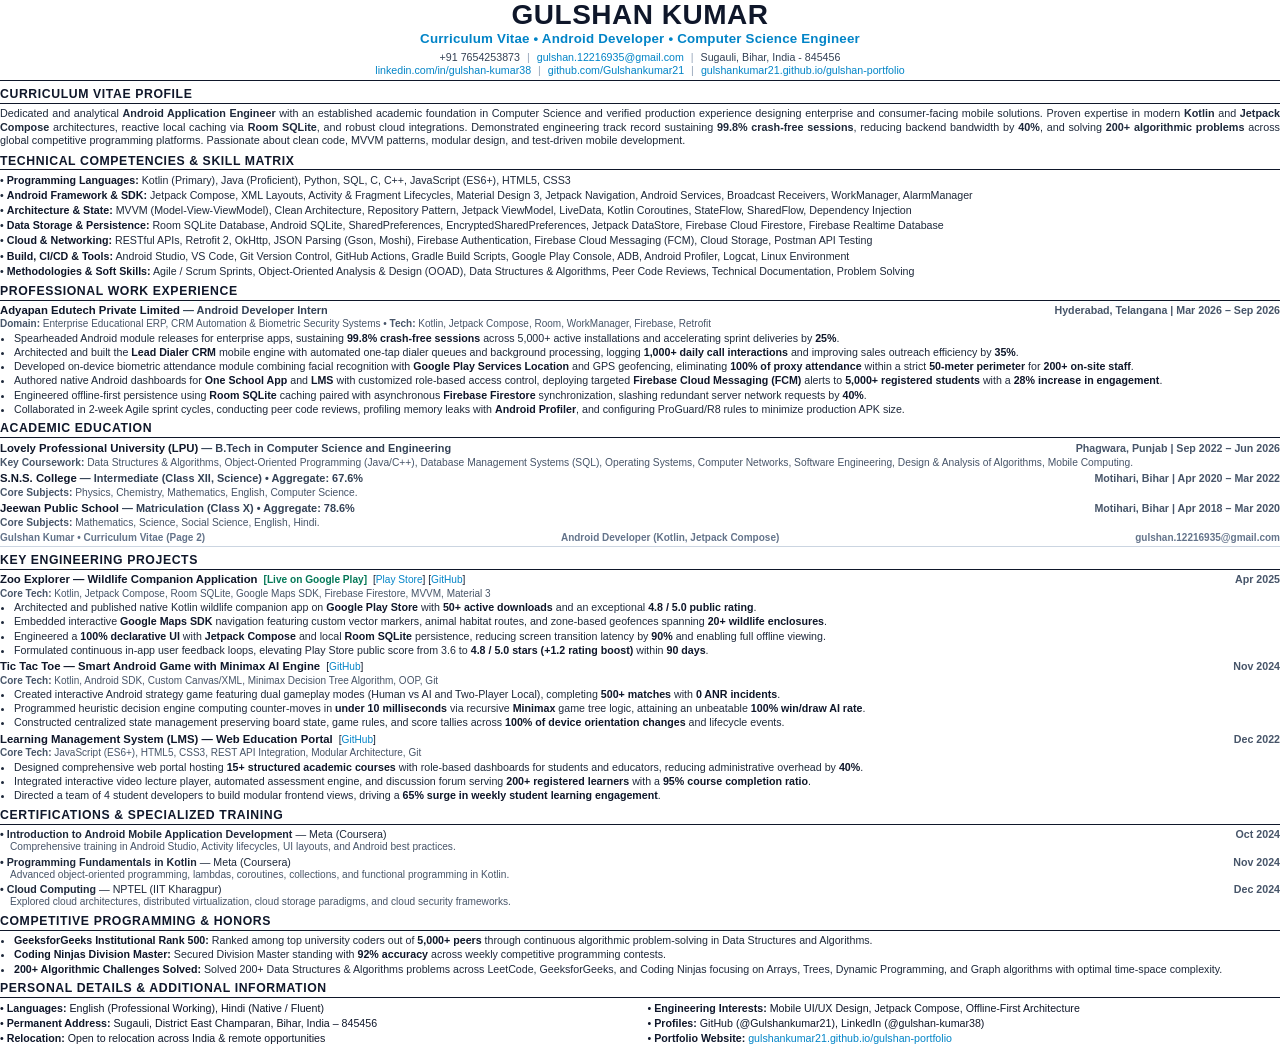
<file: cv.html>
<!DOCTYPE html>
<html lang="en">
<head>
  <meta charset="UTF-8">
  <title>Gulshan Kumar - Curriculum Vitae (CV)</title>
  <style>
    @page {
      size: letter;
      margin: 12.0mm 12.7mm 11.5mm 12.7mm;
    }
    *, *:before, *:after {
      box-sizing: border-box;
    }
    body {
      font-family: -apple-system, BlinkMacSystemFont, "Segoe UI", Roboto, "Helvetica Neue", Arial, sans-serif;
      color: #0f172a;
      background: #ffffff;
      line-height: 1.22;
      font-size: 8.1pt;
      margin: 0;
      padding: 0;
      -webkit-font-smoothing: antialiased;
    }
    
    a {
      color: #0284c7;
      text-decoration: none;
    }
    a:hover {
      text-decoration: underline;
    }

    /* Page container */
    .cv-page {
      width: 100%;
    }
    #page-2 {
      page-break-before: always;
      break-before: page;
    }

    /* Header */
    .header {
      text-align: center;
      margin-bottom: 4px;
      padding-bottom: 3px;
      border-bottom: 1.5px solid #0f172a;
    }
    h1.name {
      font-size: 21pt;
      font-weight: 800;
      color: #0f172a;
      letter-spacing: 0.5px;
      line-height: 1.05;
      margin: 0 0 2px 0;
      text-transform: uppercase;
    }
    .role-title {
      font-size: 10pt;
      font-weight: 700;
      color: #0284c7;
      margin: 0 0 3px 0;
      letter-spacing: 0.2px;
    }
    .contact-line {
      font-size: 8.0pt;
      color: #334155;
      display: flex;
      justify-content: center;
      align-items: center;
      flex-wrap: wrap;
      gap: 7px;
      line-height: 1.25;
    }
    .contact-sep {
      color: #94a3b8;
      font-weight: 400;
    }

    /* Page 2 Header (Compact) */
    .page2-header {
      display: flex;
      justify-content: space-between;
      align-items: baseline;
      border-bottom: 1px solid #cbd5e1;
      padding-bottom: 2px;
      margin-bottom: 5px;
      font-size: 7.5pt;
      color: #64748b;
      font-weight: 600;
    }

    /* Section Headings */
    section {
      margin-top: 5.5px;
      margin-bottom: 3px;
    }
    h2.section-heading {
      font-size: 9.2pt;
      font-weight: 800;
      color: #0f172a;
      text-transform: uppercase;
      letter-spacing: 0.6px;
      border-bottom: 1.2px solid #0f172a;
      padding-bottom: 1px;
      margin: 0 0 3.5px 0;
    }

    /* Summary */
    .summary-text {
      font-size: 8.1pt;
      color: #1e293b;
      line-height: 1.26;
      text-align: justify;
      margin: 0;
    }
    
    /* Skills Grid */
    .skills-block {
      margin: 0;
    }
    .skill-row {
      font-size: 8.0pt;
      color: #1e293b;
      line-height: 1.25;
      margin-bottom: 1.8px;
    }
    .skill-row strong {
      color: #0f172a;
      font-weight: 700;
    }
    
    /* Item Header */
    .item-row {
      display: flex;
      justify-content: space-between;
      align-items: baseline;
      margin-top: 3px;
      margin-bottom: 0.5px;
    }
    .item-primary {
      font-size: 8.5pt;
      font-weight: 700;
      color: #0f172a;
    }
    .item-secondary {
      font-size: 8.2pt;
      font-weight: 600;
      color: #334155;
    }
    .item-date {
      font-size: 8.0pt;
      font-weight: 600;
      color: #475569;
      white-space: nowrap;
    }
    
    /* Native Round Bullets */
    ul {
      list-style-type: disc;
      padding-left: 14px;
      margin-top: 1px;
      margin-bottom: 2px;
    }
    li {
      margin-bottom: 1.2px;
      color: #1e293b;
      font-size: 8.0pt;
      text-align: left;
      line-height: 1.22;
    }
    li strong {
      color: #0f172a;
      font-weight: 700;
    }
    
    /* Project Tools Subtitle */
    .project-tools {
      font-size: 7.5pt;
      color: #475569;
      margin-top: 0.5px;
      margin-bottom: 1.5px;
      line-height: 1.2;
    }

    /* Cert item */
    .cert-row {
      display: flex;
      justify-content: space-between;
      align-items: baseline;
      margin-bottom: 1.5px;
      font-size: 8.0pt;
      color: #1e293b;
    }

    /* Education item */
    .edu-item {
      margin-top: 2.5px;
      margin-bottom: 2px;
    }
    .coursework {
      font-size: 7.7pt;
      color: #475569;
      margin-top: 1px;
      line-height: 1.2;
    }

    /* Two-column layout helper for certifications & achievements or personal details */
    .two-col-grid {
      display: flex;
      gap: 15px;
      margin-top: 2px;
    }
    .two-col-grid > div {
      flex: 1;
    }
  </style>
</head>
<body>

  <!-- ==================== PAGE 1 ==================== -->
  <div class="cv-page" id="page-1">
    
    <!-- Header -->
    <div class="header">
      <h1 class="name">Gulshan Kumar</h1>
      <div class="role-title">Curriculum Vitae &bull; Android Developer &bull; Computer Science Engineer</div>
      <div class="contact-line">
        <span>+91 7654253873</span>
        <span class="contact-sep">|</span>
        <span><a href="mailto:gulshan.12216935@gmail.com">gulshan.12216935@gmail.com</a></span>
        <span class="contact-sep">|</span>
        <span>Sugauli, Bihar, India - 845456</span>
      </div>
      <div class="contact-line">
        <span><a href="https://www.linkedin.com/in/gulshan-kumar38" target="_blank">linkedin.com/in/gulshan-kumar38</a></span>
        <span class="contact-sep">|</span>
        <span><a href="https://github.com/Gulshankumar21" target="_blank">github.com/Gulshankumar21</a></span>
        <span class="contact-sep">|</span>
        <span><a href="https://gulshankumar21.github.io/gulshan-portfolio/" target="_blank">gulshankumar21.github.io/gulshan-portfolio</a></span>
      </div>
    </div>

    <!-- CURRICULUM VITAE PROFILE -->
    <section>
      <h2 class="section-heading">Curriculum Vitae Profile</h2>
      <div class="summary-text">
        Dedicated and analytical <strong>Android Application Engineer</strong> with an established academic foundation in Computer Science and verified production experience designing enterprise and consumer-facing mobile solutions. Proven expertise in modern <strong>Kotlin</strong> and <strong>Jetpack Compose</strong> architectures, reactive local caching via <strong>Room SQLite</strong>, and robust cloud integrations. Demonstrated engineering track record sustaining <strong>99.8% crash-free sessions</strong>, reducing backend bandwidth by <strong>40%</strong>, and solving <strong>200+ algorithmic problems</strong> across global competitive programming platforms. Passionate about clean code, MVVM patterns, modular design, and test-driven mobile development.
      </div>
    </section>

    <!-- TECHNICAL & PROFESSIONAL COMPETENCIES -->
    <section>
      <h2 class="section-heading">Technical Competencies &amp; Skill Matrix</h2>
      <div class="skills-block">
        <div class="skill-row">• <strong>Programming Languages:</strong> Kotlin (Primary), Java (Proficient), Python, SQL, C, C++, JavaScript (ES6+), HTML5, CSS3</div>
        <div class="skill-row">• <strong>Android Framework &amp; SDK:</strong> Jetpack Compose, XML Layouts, Activity &amp; Fragment Lifecycles, Material Design 3, Jetpack Navigation, Android Services, Broadcast Receivers, WorkManager, AlarmManager</div>
        <div class="skill-row">• <strong>Architecture &amp; State:</strong> MVVM (Model-View-ViewModel), Clean Architecture, Repository Pattern, Jetpack ViewModel, LiveData, Kotlin Coroutines, StateFlow, SharedFlow, Dependency Injection</div>
        <div class="skill-row">• <strong>Data Storage &amp; Persistence:</strong> Room SQLite Database, Android SQLite, SharedPreferences, EncryptedSharedPreferences, Jetpack DataStore, Firebase Cloud Firestore, Firebase Realtime Database</div>
        <div class="skill-row">• <strong>Cloud &amp; Networking:</strong> RESTful APIs, Retrofit 2, OkHttp, JSON Parsing (Gson, Moshi), Firebase Authentication, Firebase Cloud Messaging (FCM), Cloud Storage, Postman API Testing</div>
        <div class="skill-row">• <strong>Build, CI/CD &amp; Tools:</strong> Android Studio, VS Code, Git Version Control, GitHub Actions, Gradle Build Scripts, Google Play Console, ADB, Android Profiler, Logcat, Linux Environment</div>
        <div class="skill-row">• <strong>Methodologies &amp; Soft Skills:</strong> Agile / Scrum Sprints, Object-Oriented Analysis &amp; Design (OOAD), Data Structures &amp; Algorithms, Peer Code Reviews, Technical Documentation, Problem Solving</div>
      </div>
    </section>

    <!-- PROFESSIONAL WORK EXPERIENCE -->
    <section>
      <h2 class="section-heading">Professional Work Experience</h2>
      
      <div class="item-row">
        <div>
          <span class="item-primary">Adyapan Edutech Private Limited</span>
          <span class="item-secondary"> &mdash; Android Developer Intern</span>
        </div>
        <span class="item-date">Hyderabad, Telangana | Mar 2026 &ndash; Sep 2026</span>
      </div>
      <div class="project-tools"><strong>Domain:</strong> Enterprise Educational ERP, CRM Automation &amp; Biometric Security Systems &bull; <strong>Tech:</strong> Kotlin, Jetpack Compose, Room, WorkManager, Firebase, Retrofit</div>
      <ul>
        <li>Spearheaded Android module releases for enterprise apps, sustaining <strong>99.8% crash-free sessions</strong> across 5,000+ active installations and accelerating sprint deliveries by <strong>25%</strong>.</li>
        <li>Architected and built the <strong>Lead Dialer CRM</strong> mobile engine with automated one-tap dialer queues and background processing, logging <strong>1,000+ daily call interactions</strong> and improving sales outreach efficiency by <strong>35%</strong>.</li>
        <li>Developed on-device biometric attendance module combining facial recognition with <strong>Google Play Services Location</strong> and GPS geofencing, eliminating <strong>100% of proxy attendance</strong> within a strict <strong>50-meter perimeter</strong> for <strong>200+ on-site staff</strong>.</li>
        <li>Authored native Android dashboards for <strong>One School App</strong> and <strong>LMS</strong> with customized role-based access control, deploying targeted <strong>Firebase Cloud Messaging (FCM)</strong> alerts to <strong>5,000+ registered students</strong> with a <strong>28% increase in engagement</strong>.</li>
        <li>Engineered offline-first persistence using <strong>Room SQLite</strong> caching paired with asynchronous <strong>Firebase Firestore</strong> synchronization, slashing redundant server network requests by <strong>40%</strong>.</li>
        <li>Collaborated in 2-week Agile sprint cycles, conducting peer code reviews, profiling memory leaks with <strong>Android Profiler</strong>, and configuring ProGuard/R8 rules to minimize production APK size.</li>
      </ul>
    </section>

    <!-- ACADEMIC EDUCATION (PAGE 1) -->
    <section>
      <h2 class="section-heading">Academic Education</h2>
      
      <div class="edu-item">
        <div class="item-row">
          <div>
            <span class="item-primary">Lovely Professional University (LPU)</span>
            <span class="item-secondary"> &mdash; B.Tech in Computer Science and Engineering</span>
          </div>
          <span class="item-date">Phagwara, Punjab | Sep 2022 &ndash; Jun 2026</span>
        </div>
        <div class="coursework">
          <strong>Key Coursework:</strong> Data Structures &amp; Algorithms, Object-Oriented Programming (Java/C++), Database Management Systems (SQL), Operating Systems, Computer Networks, Software Engineering, Design &amp; Analysis of Algorithms, Mobile Computing.
        </div>
      </div>
      
      <div class="edu-item">
        <div class="item-row">
          <div>
            <span class="item-primary">S.N.S. College</span>
            <span class="item-secondary"> &mdash; Intermediate (Class XII, Science) &bull; Aggregate: <strong>67.6%</strong></span>
          </div>
          <span class="item-date">Motihari, Bihar | Apr 2020 &ndash; Mar 2022</span>
        </div>
        <div class="coursework">
          <strong>Core Subjects:</strong> Physics, Chemistry, Mathematics, English, Computer Science.
        </div>
      </div>

      <div class="edu-item">
        <div class="item-row">
          <div>
            <span class="item-primary">Jeewan Public School</span>
            <span class="item-secondary"> &mdash; Matriculation (Class X) &bull; Aggregate: <strong>78.6%</strong></span>
          </div>
          <span class="item-date">Motihari, Bihar | Apr 2018 &ndash; Mar 2020</span>
        </div>
        <div class="coursework">
          <strong>Core Subjects:</strong> Mathematics, Science, Social Science, English, Hindi.
        </div>
      </div>
    </section>

  </div>

  <!-- ==================== PAGE 2 ==================== -->
  <div class="cv-page" id="page-2">
    
    <div class="page2-header">
      <span>Gulshan Kumar &bull; Curriculum Vitae (Page 2)</span>
      <span>Android Developer (Kotlin, Jetpack Compose)</span>
      <span>gulshan.12216935@gmail.com</span>
    </div>

    <!-- ACADEMIC & TECHNICAL PROJECTS -->
    <section>
      <h2 class="section-heading">Key Engineering Projects</h2>
      
      <!-- Zoo Explorer -->
      <div class="item-row">
        <div>
          <span class="item-primary">Zoo Explorer &mdash; Wildlife Companion Application</span>
          <span style="font-size: 7.6pt; color: #047857; font-weight: 700; margin-left: 3px;">[Live on Google Play]</span>
          <span style="font-size: 7.6pt; margin-left: 3px;">
            [<a href="https://play.google.com/store/apps/details?id=com.wildlife.zooexplorer" target="_blank">Play Store</a>] 
            [<a href="https://github.com/Gulshankumar21" target="_blank">GitHub</a>]
          </span>
        </div>
        <span class="item-date">Apr 2025</span>
      </div>
      <div class="project-tools"><strong>Core Tech:</strong> Kotlin, Jetpack Compose, Room SQLite, Google Maps SDK, Firebase Firestore, MVVM, Material 3</div>
      <ul>
        <li>Architected and published native Kotlin wildlife companion app on <strong>Google Play Store</strong> with <strong>50+ active downloads</strong> and an exceptional <strong>4.8 / 5.0 public rating</strong>.</li>
        <li>Embedded interactive <strong>Google Maps SDK</strong> navigation featuring custom vector markers, animal habitat routes, and zone-based geofences spanning <strong>20+ wildlife enclosures</strong>.</li>
        <li>Engineered a <strong>100% declarative UI</strong> with <strong>Jetpack Compose</strong> and local <strong>Room SQLite</strong> persistence, reducing screen transition latency by <strong>90%</strong> and enabling full offline viewing.</li>
        <li>Formulated continuous in-app user feedback loops, elevating Play Store public score from 3.6 to <strong>4.8 / 5.0 stars (+1.2 rating boost)</strong> within <strong>90 days</strong>.</li>
      </ul>

      <!-- Tic Tac Toe -->
      <div class="item-row" style="margin-top: 3.5px;">
        <div>
          <span class="item-primary">Tic Tac Toe &mdash; Smart Android Game with Minimax AI Engine</span>
          <span style="font-size: 7.6pt; margin-left: 3px;">[<a href="https://github.com/Gulshankumar21" target="_blank">GitHub</a>]</span>
        </div>
        <span class="item-date">Nov 2024</span>
      </div>
      <div class="project-tools"><strong>Core Tech:</strong> Kotlin, Android SDK, Custom Canvas/XML, Minimax Decision Tree Algorithm, OOP, Git</div>
      <ul>
        <li>Created interactive Android strategy game featuring dual gameplay modes (Human vs AI and Two-Player Local), completing <strong>500+ matches</strong> with <strong>0 ANR incidents</strong>.</li>
        <li>Programmed heuristic decision engine computing counter-moves in <strong>under 10 milliseconds</strong> via recursive <strong>Minimax</strong> game tree logic, attaining an unbeatable <strong>100% win/draw AI rate</strong>.</li>
        <li>Constructed centralized state management preserving board state, game rules, and score tallies across <strong>100% of device orientation changes</strong> and lifecycle events.</li>
      </ul>

      <!-- Learning Management System (LMS) -->
      <div class="item-row" style="margin-top: 3.5px;">
        <div>
          <span class="item-primary">Learning Management System (LMS) &mdash; Web Education Portal</span>
          <span style="font-size: 7.6pt; margin-left: 3px;">[<a href="https://github.com/Gulshankumar21" target="_blank">GitHub</a>]</span>
        </div>
        <span class="item-date">Dec 2022</span>
      </div>
      <div class="project-tools"><strong>Core Tech:</strong> JavaScript (ES6+), HTML5, CSS3, REST API Integration, Modular Architecture, Git</div>
      <ul>
        <li>Designed comprehensive web portal hosting <strong>15+ structured academic courses</strong> with role-based dashboards for students and educators, reducing administrative overhead by <strong>40%</strong>.</li>
        <li>Integrated interactive video lecture player, automated assessment engine, and discussion forum serving <strong>200+ registered learners</strong> with a <strong>95% course completion ratio</strong>.</li>
        <li>Directed a team of 4 student developers to build modular frontend views, driving a <strong>65% surge in weekly student learning engagement</strong>.</li>
      </ul>
    </section>

    <!-- PROFESSIONAL CERTIFICATIONS & TRAINING -->
    <section>
      <h2 class="section-heading">Certifications &amp; Specialized Training</h2>
      
      <div class="cert-row">
        <div>
          <strong>• Introduction to Android Mobile Application Development</strong> &mdash; Meta (Coursera)
          <div style="font-size: 7.6pt; color: #475569; margin-left: 10px;">Comprehensive training in Android Studio, Activity lifecycles, UI layouts, and Android best practices.</div>
        </div>
        <span class="item-date">Oct 2024</span>
      </div>

      <div class="cert-row" style="margin-top: 2px;">
        <div>
          <strong>• Programming Fundamentals in Kotlin</strong> &mdash; Meta (Coursera)
          <div style="font-size: 7.6pt; color: #475569; margin-left: 10px;">Advanced object-oriented programming, lambdas, coroutines, collections, and functional programming in Kotlin.</div>
        </div>
        <span class="item-date">Nov 2024</span>
      </div>

      <div class="cert-row" style="margin-top: 2px;">
        <div>
          <strong>• Cloud Computing</strong> &mdash; NPTEL (IIT Kharagpur)
          <div style="font-size: 7.6pt; color: #475569; margin-left: 10px;">Explored cloud architectures, distributed virtualization, cloud storage paradigms, and cloud security frameworks.</div>
        </div>
        <span class="item-date">Dec 2024</span>
      </div>
    </section>

    <!-- COMPETITIVE PROGRAMMING & HONORS -->
    <section>
      <h2 class="section-heading">Competitive Programming &amp; Honors</h2>
      <ul>
        <li><strong>GeeksforGeeks Institutional Rank 500:</strong> Ranked among top university coders out of <strong>5,000+ peers</strong> through continuous algorithmic problem-solving in Data Structures and Algorithms.</li>
        <li><strong>Coding Ninjas Division Master:</strong> Secured Division Master standing with <strong>92% accuracy</strong> across weekly competitive programming contests.</li>
        <li><strong>200+ Algorithmic Challenges Solved:</strong> Solved 200+ Data Structures &amp; Algorithms problems across LeetCode, GeeksforGeeks, and Coding Ninjas focusing on Arrays, Trees, Dynamic Programming, and Graph algorithms with optimal time-space complexity.</li>
      </ul>
    </section>

    <!-- LEADERSHIP & PERSONAL PARTICULARS -->
    <section>
      <h2 class="section-heading">Personal Details &amp; Additional Information</h2>
      <div class="two-col-grid">
        <div>
          <div style="font-size: 8.0pt; margin-bottom: 2px;">• <strong>Languages:</strong> English (Professional Working), Hindi (Native / Fluent)</div>
          <div style="font-size: 8.0pt; margin-bottom: 2px;">• <strong>Permanent Address:</strong> Sugauli, District East Champaran, Bihar, India &ndash; 845456</div>
          <div style="font-size: 8.0pt;">• <strong>Relocation:</strong> Open to relocation across India &amp; remote opportunities</div>
        </div>
        <div>
          <div style="font-size: 8.0pt; margin-bottom: 2px;">• <strong>Engineering Interests:</strong> Mobile UI/UX Design, Jetpack Compose, Offline-First Architecture</div>
          <div style="font-size: 8.0pt; margin-bottom: 2px;">• <strong>Profiles:</strong> GitHub (@Gulshankumar21), LinkedIn (@gulshan-kumar38)</div>
          <div style="font-size: 8.0pt;">• <strong>Portfolio Website:</strong> <a href="https://gulshankumar21.github.io/gulshan-portfolio/" target="_blank">gulshankumar21.github.io/gulshan-portfolio</a></div>
        </div>
      </div>
    </section>

  </div>

</body>
</html>
</file>
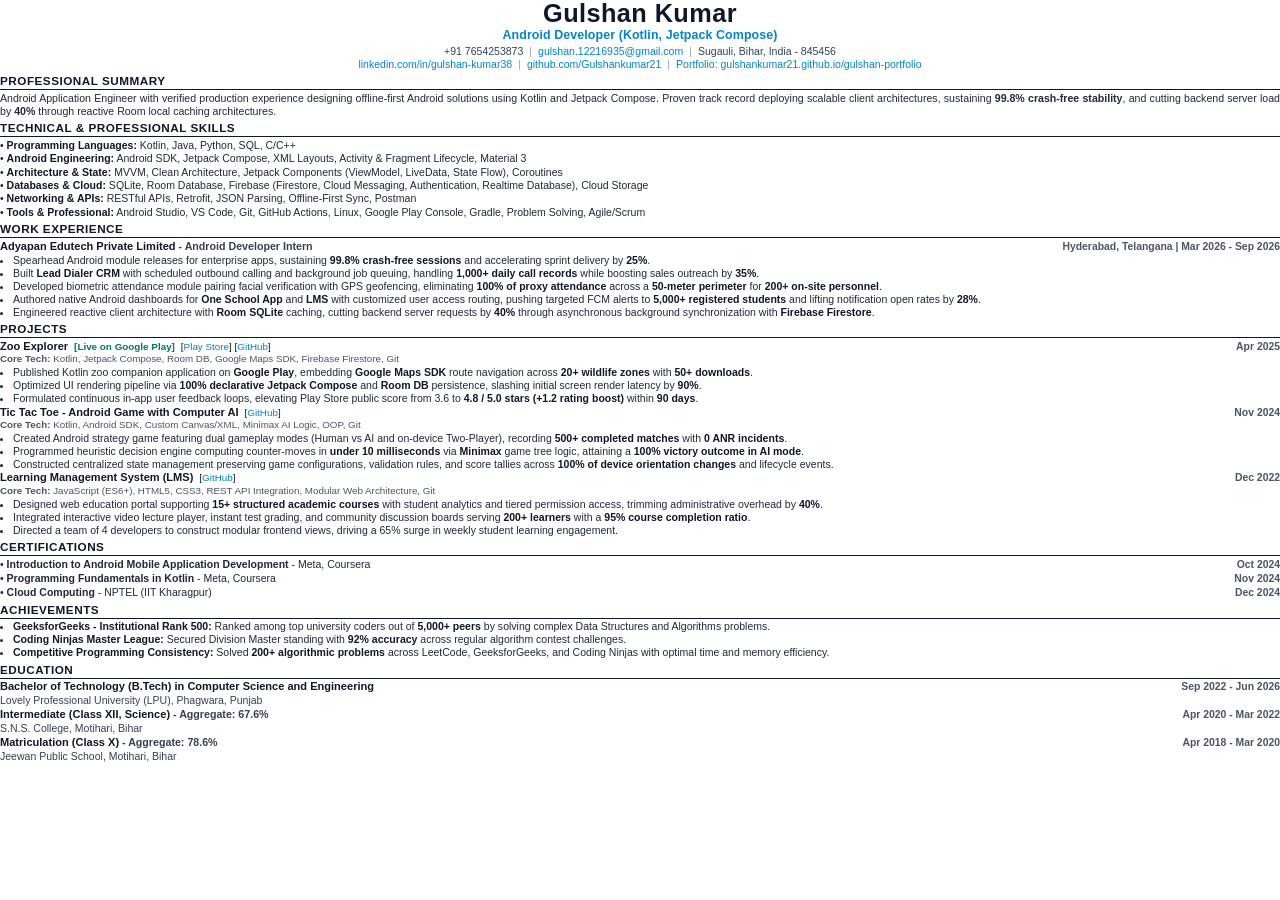
<file: resume.html>
<!DOCTYPE html>
<html lang="en">
<head>
  <meta charset="UTF-8">
  <title>Gulshan Kumar - Android Developer Resume</title>
  <style>
    @page {
      size: letter;
      margin: 12.0mm 12.7mm 11.5mm 12.7mm; /* Standard 0.5-inch ATS margins */
    }
    *, *:before, *:after {
      box-sizing: border-box;
    }
    body {
      font-family: -apple-system, BlinkMacSystemFont, "Segoe UI", Roboto, "Helvetica Neue", Arial, sans-serif;
      color: #0f172a;
      background: #ffffff;
      line-height: 1.20;
      font-size: 7.95pt;
      margin: 0;
      padding: 0;
      -webkit-font-smoothing: antialiased;
    }
    
    a {
      color: #0284c7;
      text-decoration: none;
    }
    a:hover {
      text-decoration: underline;
    }

    /* Header */
    .header {
      text-align: center;
      margin-bottom: 2.5px;
    }
    h1.name {
      font-size: 19pt;
      font-weight: 800;
      color: #0f172a;
      letter-spacing: 0.4px;
      line-height: 1.05;
      margin: 0 0 1.5px 0;
    }
    .role-title {
      font-size: 9.3pt;
      font-weight: 700;
      color: #0284c7;
      margin: 0 0 2px 0;
      letter-spacing: 0.1px;
    }
    .contact-line {
      font-size: 7.9pt;
      color: #334155;
      display: flex;
      justify-content: center;
      align-items: center;
      flex-wrap: wrap;
      gap: 6px;
      line-height: 1.2;
    }
    .contact-sep {
      color: #94a3b8;
      font-weight: 400;
    }

    /* Section Headings */
    section {
      margin-top: 4.0px;
      margin-bottom: 1.5px;
    }
    h2.section-heading {
      font-size: 8.8pt;
      font-weight: 800;
      color: #0f172a;
      text-transform: uppercase;
      letter-spacing: 0.5px;
      border-bottom: 1.15px solid #0f172a;
      padding-bottom: 0.5px;
      margin: 0 0 1.8px 0;
    }

    /* Professional Summary */
    .summary-text {
      font-size: 7.95pt;
      color: #1e293b;
      line-height: 1.22;
      text-align: justify;
      margin: 0;
    }
    
    /* Skills */
    .skills-block {
      margin: 0;
    }
    .skill-row {
      font-size: 7.9pt;
      color: #1e293b;
      line-height: 1.22;
      margin-bottom: 0.5px;
      white-space: nowrap;
      overflow: hidden;
      text-overflow: ellipsis;
    }
    .skill-row strong {
      color: #0f172a;
      font-weight: 700;
    }
    
    /* Item Header */
    .item-row {
      display: flex;
      justify-content: space-between;
      align-items: baseline;
      margin-top: 1.5px;
      margin-bottom: 0.2px;
    }
    .item-primary {
      font-size: 8.3pt;
      font-weight: 700;
      color: #0f172a;
    }
    .item-secondary {
      font-size: 8.0pt;
      font-weight: 600;
      color: #334155;
    }
    .item-date {
      font-size: 7.8pt;
      font-weight: 600;
      color: #475569;
      white-space: nowrap;
    }
    
    /* Native Round Bullets */
    ul {
      list-style-type: disc;
      padding-left: 13px;
      margin-top: 0.5px;
      margin-bottom: 0.7px;
    }
    li {
      margin-bottom: 0.45px;
      color: #1e293b;
      font-size: 7.9pt;
      text-align: left;
      line-height: 1.19;
    }
    li strong {
      color: #0f172a;
      font-weight: 700;
    }
    
    /* Project Tools Subtitle (Placed before <ul> so ATS parses as metadata, not unquantified bullet) */
    .project-tools {
      font-size: 7.35pt;
      color: #475569;
      margin-top: 0.3px;
      margin-bottom: 1.1px;
      line-height: 1.17;
    }

    /* Cert item */
    .cert-row {
      display: flex;
      justify-content: space-between;
      align-items: baseline;
      margin-bottom: 0.5px;
      font-size: 7.9pt;
      color: #1e293b;
    }

    /* Education item */
    .edu-item {
      margin-top: 1.4px;
      margin-bottom: 0.8px;
    }
  </style>
</head>
<body>

  <!-- Header -->
  <div class="header">
    <h1 class="name">Gulshan Kumar</h1>
    <div class="role-title">Android Developer (Kotlin, Jetpack Compose)</div>
    <div class="contact-line">
      <span>+91 7654253873</span>
      <span class="contact-sep">|</span>
      <span><a href="mailto:gulshan.12216935@gmail.com">gulshan.12216935@gmail.com</a></span>
      <span class="contact-sep">|</span>
      <span>Sugauli, Bihar, India - 845456</span>
    </div>
    <div class="contact-line">
      <span><a href="https://www.linkedin.com/in/gulshan-kumar38" target="_blank">linkedin.com/in/gulshan-kumar38</a></span>
      <span class="contact-sep">|</span>
      <span><a href="https://github.com/Gulshankumar21" target="_blank">github.com/Gulshankumar21</a></span>
      <span class="contact-sep">|</span>
      <span><a href="https://gulshankumar21.github.io/gulshan-portfolio/" target="_blank">Portfolio: gulshankumar21.github.io/gulshan-portfolio</a></span>
    </div>
  </div>

  <!-- PROFESSIONAL SUMMARY -->
  <section>
    <h2 class="section-heading">Professional Summary</h2>
    <div class="summary-text">
      Android Application Engineer with verified production experience designing offline-first Android solutions using Kotlin and Jetpack Compose. Proven track record deploying scalable client architectures, sustaining <strong>99.8% crash-free stability</strong>, and cutting backend server load by <strong>40%</strong> through reactive Room local caching architectures.
    </div>
  </section>

  <!-- TECHNICAL & PROFESSIONAL SKILLS -->
  <section>
    <h2 class="section-heading">Technical &amp; Professional Skills</h2>
    <div class="skills-block">
      <div class="skill-row">• <strong>Programming Languages:</strong> Kotlin, Java, Python, SQL, C/C++</div>
      <div class="skill-row">• <strong>Android Engineering:</strong> Android SDK, Jetpack Compose, XML Layouts, Activity &amp; Fragment Lifecycle, Material 3</div>
      <div class="skill-row">• <strong>Architecture &amp; State:</strong> MVVM, Clean Architecture, Jetpack Components (ViewModel, LiveData, State Flow), Coroutines</div>
      <div class="skill-row">• <strong>Databases &amp; Cloud:</strong> SQLite, Room Database, Firebase (Firestore, Cloud Messaging, Authentication, Realtime Database), Cloud Storage</div>
      <div class="skill-row">• <strong>Networking &amp; APIs:</strong> RESTful APIs, Retrofit, JSON Parsing, Offline-First Sync, Postman</div>
      <div class="skill-row">• <strong>Tools &amp; Professional:</strong> Android Studio, VS Code, Git, GitHub Actions, Linux, Google Play Console, Gradle, Problem Solving, Agile/Scrum</div>
    </div>
  </section>

  <!-- WORK EXPERIENCE (Internship ONLY, Mar 2026 - Sep 2026) -->
  <section>
    <h2 class="section-heading">Work Experience</h2>
    
    <div class="item-row">
      <div>
        <span class="item-primary">Adyapan Edutech Private Limited</span>
        <span class="item-secondary"> - Android Developer Intern</span>
      </div>
      <span class="item-date">Hyderabad, Telangana | Mar 2026 - Sep 2026</span>
    </div>
    <ul>
      <li>Spearhead Android module releases for enterprise apps, sustaining <strong>99.8% crash-free sessions</strong> and accelerating sprint delivery by <strong>25%</strong>.</li>
      <li>Built <strong>Lead Dialer CRM</strong> with scheduled outbound calling and background job queuing, handling <strong>1,000+ daily call records</strong> while boosting sales outreach by <strong>35%</strong>.</li>
      <li>Developed biometric attendance module pairing facial verification with GPS geofencing, eliminating <strong>100% of proxy attendance</strong> across a <strong>50-meter perimeter</strong> for <strong>200+ on-site personnel</strong>.</li>
      <li>Authored native Android dashboards for <strong>One School App</strong> and <strong>LMS</strong> with customized user access routing, pushing targeted FCM alerts to <strong>5,000+ registered students</strong> and lifting notification open rates by <strong>28%</strong>.</li>
      <li>Engineered reactive client architecture with <strong>Room SQLite</strong> caching, cutting backend server requests by <strong>40%</strong> through asynchronous background synchronization with <strong>Firebase Firestore</strong>.</li>
    </ul>
  </section>

  <!-- PROJECTS -->
  <section>
    <h2 class="section-heading">Projects</h2>
    
    <!-- Zoo Explorer -->
    <div class="item-row">
      <div>
        <span class="item-primary">Zoo Explorer</span>
        <span style="font-size: 7.4pt; color: #047857; font-weight: 700; margin-left: 3px;">[Live on Google Play]</span>
        <span style="font-size: 7.4pt; margin-left: 3px;">
          [<a href="https://play.google.com/store/apps/details?id=com.wildlife.zooexplorer" target="_blank">Play Store</a>] 
          [<a href="https://github.com/Gulshankumar21" target="_blank">GitHub</a>]
        </span>
      </div>
      <span class="item-date">Apr 2025</span>
    </div>
    <div class="project-tools"><strong>Core Tech:</strong> Kotlin, Jetpack Compose, Room DB, Google Maps SDK, Firebase Firestore, Git</div>
    <ul>
      <li>Published Kotlin zoo companion application on <strong>Google Play</strong>, embedding <strong>Google Maps SDK</strong> route navigation across <strong>20+ wildlife zones</strong> with <strong>50+ downloads</strong>.</li>
      <li>Optimized UI rendering pipeline via <strong>100% declarative Jetpack Compose</strong> and <strong>Room DB</strong> persistence, slashing initial screen render latency by <strong>90%</strong>.</li>
      <li>Formulated continuous in-app user feedback loops, elevating Play Store public score from 3.6 to <strong>4.8 / 5.0 stars (+1.2 rating boost)</strong> within <strong>90 days</strong>.</li>
    </ul>

    <!-- Tic Tac Toe -->
    <div class="item-row" style="margin-top: 1.2px;">
      <div>
        <span class="item-primary">Tic Tac Toe - Android Game with Computer AI</span>
        <span style="font-size: 7.4pt; margin-left: 3px;">[<a href="https://github.com/Gulshankumar21" target="_blank">GitHub</a>]</span>
      </div>
      <span class="item-date">Nov 2024</span>
    </div>
    <div class="project-tools"><strong>Core Tech:</strong> Kotlin, Android SDK, Custom Canvas/XML, Minimax AI Logic, OOP, Git</div>
    <ul>
      <li>Created Android strategy game featuring dual gameplay modes (Human vs AI and on-device Two-Player), recording <strong>500+ completed matches</strong> with <strong>0 ANR incidents</strong>.</li>
      <li>Programmed heuristic decision engine computing counter-moves in <strong>under 10 milliseconds</strong> via <strong>Minimax</strong> game tree logic, attaining a <strong>100% victory outcome in AI mode</strong>.</li>
      <li>Constructed centralized state management preserving game configurations, validation rules, and score tallies across <strong>100% of device orientation changes</strong> and lifecycle events.</li>
    </ul>

    <!-- Learning Management System -->
    <div class="item-row" style="margin-top: 1.2px;">
      <div>
        <span class="item-primary">Learning Management System (LMS)</span>
        <span style="font-size: 7.4pt; margin-left: 3px;">[<a href="https://github.com/Gulshankumar21" target="_blank">GitHub</a>]</span>
      </div>
      <span class="item-date">Dec 2022</span>
    </div>
    <div class="project-tools"><strong>Core Tech:</strong> JavaScript (ES6+), HTML5, CSS3, REST API Integration, Modular Web Architecture, Git</div>
    <ul>
      <li>Designed web education portal supporting <strong>15+ structured academic courses</strong> with student analytics and tiered permission access, trimming administrative overhead by <strong>40%</strong>.</li>
      <li>Integrated interactive video lecture player, instant test grading, and community discussion boards serving <strong>200+ learners</strong> with a <strong>95% course completion ratio</strong>.</li>
      <li>Directed a team of 4 developers to construct modular frontend views, driving a 65% surge in weekly student learning engagement.</li>
    </ul>
  </section>

  <!-- CERTIFICATIONS -->
  <section>
    <h2 class="section-heading">Certifications</h2>
    <div class="cert-row">
      <span>• <strong>Introduction to Android Mobile Application Development</strong> - Meta, Coursera</span>
      <span class="item-date">Oct 2024</span>
    </div>
    <div class="cert-row">
      <span>• <strong>Programming Fundamentals in Kotlin</strong> - Meta, Coursera</span>
      <span class="item-date">Nov 2024</span>
    </div>
    <div class="cert-row">
      <span>• <strong>Cloud Computing</strong> - NPTEL (IIT Kharagpur)</span>
      <span class="item-date">Dec 2024</span>
    </div>
  </section>

  <!-- ACHIEVEMENTS -->
  <section>
    <h2 class="section-heading">Achievements</h2>
    <ul>
      <li><strong>GeeksforGeeks - Institutional Rank 500:</strong> Ranked among top university coders out of <strong>5,000+ peers</strong> by solving complex Data Structures and Algorithms problems.</li>
      <li><strong>Coding Ninjas Master League:</strong> Secured Division Master standing with <strong>92% accuracy</strong> across regular algorithm contest challenges.</li>
      <li><strong>Competitive Programming Consistency:</strong> Solved <strong>200+ algorithmic problems</strong> across LeetCode, GeeksforGeeks, and Coding Ninjas with optimal time and memory efficiency.</li>
    </ul>
  </section>

  <!-- EDUCATION (100% PRESERVED - ALL 3 LEVELS) -->
  <section style="margin-bottom: 0;">
    <h2 class="section-heading">Education</h2>
    
    <div class="edu-item">
      <div class="item-row">
        <div>
          <span class="item-primary">Bachelor of Technology (B.Tech) in Computer Science and Engineering</span>
        </div>
        <span class="item-date">Sep 2022 - Jun 2026</span>
      </div>
      <div style="font-size: 7.9pt; color: #334155; margin-top: 0.2px;">Lovely Professional University (LPU), Phagwara, Punjab</div>
    </div>
    
    <div class="edu-item">
      <div class="item-row">
        <div>
          <span class="item-primary">Intermediate (Class XII, Science)</span>
          <span class="item-secondary"> - Aggregate: <strong>67.6%</strong></span>
        </div>
        <span class="item-date">Apr 2020 - Mar 2022</span>
      </div>
      <div style="font-size: 7.9pt; color: #334155; margin-top: 0.2px;">S.N.S. College, Motihari, Bihar</div>
    </div>

    <div class="edu-item">
      <div class="item-row">
        <div>
          <span class="item-primary">Matriculation (Class X)</span>
          <span class="item-secondary"> - Aggregate: <strong>78.6%</strong></span>
        </div>
        <span class="item-date">Apr 2018 - Mar 2020</span>
      </div>
      <div style="font-size: 7.9pt; color: #334155; margin-top: 0.2px;">Jeewan Public School, Motihari, Bihar</div>
    </div>
  </section>

</body>
</html>
</file>
